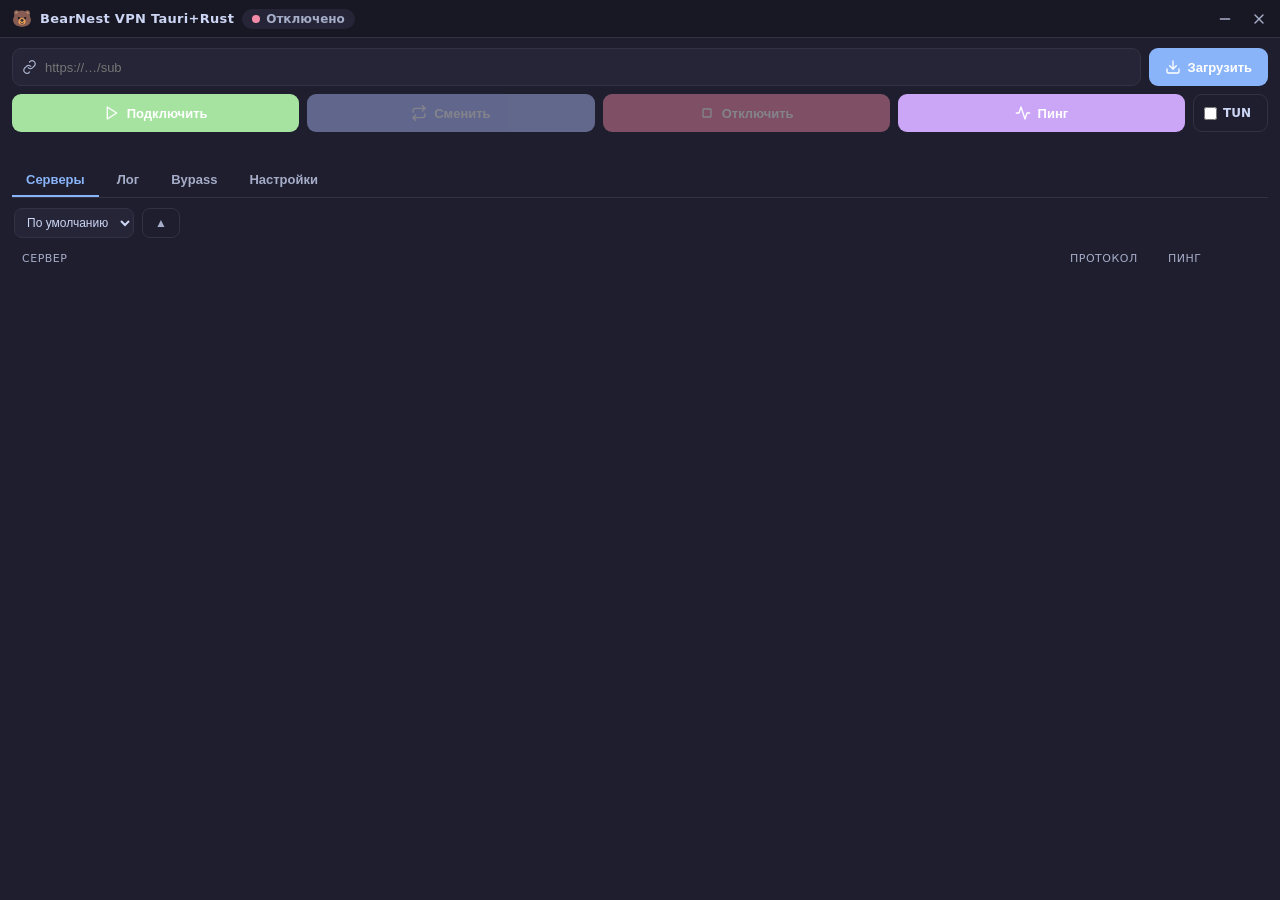
<file: src/index.html>
<!DOCTYPE html>
<html lang="ru" data-theme="dark">
<head>
  <meta charset="UTF-8" />
  <meta name="viewport" content="width=device-width, initial-scale=1.0" />
  <title>BearNest VPN Tauri+Rust</title>
  <link rel="stylesheet" href="styles.css" />
</head>
<body>
  <!-- ══ КАСТОМНЫЙ ТИТЛБАР (drag-region + иконки min/close) ══ -->
  <header class="titlebar" data-tauri-drag-region>
    <div class="tb-left" data-tauri-drag-region>
      <span class="tb-logo">🐻</span>
      <span id="tbTitle" class="tb-title" data-tauri-drag-region>BearNest VPN Tauri+Rust</span>
      <span id="statusPill" class="status-pill off" data-tip-i18n="TipCheckConn" style="cursor:pointer">
        <span class="dot"></span><span id="statusText">Отключено</span>
      </span>
    </div>
    <div class="tb-right">
      <span id="timerText" class="tb-timer"></span>
      <button id="btnMin" class="tb-btn" title="Свернуть">
        <svg viewBox="0 0 24 24"><line x1="5" y1="12" x2="19" y2="12"/></svg>
      </button>
      <button id="btnClose" class="tb-btn tb-close" title="Закрыть">
        <svg viewBox="0 0 24 24"><line x1="6" y1="6" x2="18" y2="18"/><line x1="18" y1="6" x2="6" y2="18"/></svg>
      </button>
    </div>
  </header>

  <main class="app">
    <!-- ══ ПАНЕЛЬ ПОДПИСКИ ══ -->
    <section id="subPanel" class="card sub-card" hidden>
      <div class="sub-row">
        <span id="subTitle" class="sub-title">AID VPN</span>
        <span id="subTraffic" class="sub-traffic">↑↓ —</span>
      </div>
      <div id="subExpire" class="sub-expire">—</div>
    </section>

    <!-- ══ URL + LOAD ══ -->
    <section class="url-row">
      <div class="input-wrap">
        <svg class="in-ico" viewBox="0 0 24 24"><path d="M10 13a5 5 0 0 0 7 0l3-3a5 5 0 0 0-7-7l-1 1"/><path d="M14 11a5 5 0 0 0-7 0l-3 3a5 5 0 0 0 7 7l1-1"/></svg>
        <input id="subUrl" type="text" spellcheck="false" placeholder="https://…/sub" />
      </div>
      <button id="btnLoad" class="btn btn-accent" data-tip-i18n="TipLoad">
        <svg viewBox="0 0 24 24"><path d="M21 15v4a2 2 0 0 1-2 2H5a2 2 0 0 1-2-2v-4"/><polyline points="7 10 12 15 17 10"/><line x1="12" y1="15" x2="12" y2="3"/></svg>
        <span data-i18n="BtnLoad">Загрузить</span>
      </button>
    </section>

    <!-- ══ КНОПКИ ДЕЙСТВИЙ (иконки) ══ -->
    <section class="actions">
      <button id="btnConnect" class="btn btn-connect" data-tip-i18n="TipConnect">
        <svg viewBox="0 0 24 24"><polygon points="5 3 19 12 5 21 5 3"/></svg>
        <span data-i18n="BtnConnect">Подключить</span>
      </button>
      <button id="btnSwitch" class="btn btn-switch" data-tip-i18n="TipSwitch" disabled>
        <svg viewBox="0 0 24 24"><polyline points="17 1 21 5 17 9"/><path d="M3 11V9a4 4 0 0 1 4-4h14"/><polyline points="7 23 3 19 7 15"/><path d="M21 13v2a4 4 0 0 1-4 4H3"/></svg>
        <span data-i18n="BtnSwitch">Сменить</span>
      </button>
      <button id="btnDisconnect" class="btn btn-stop" data-tip-i18n="TipDisconnect" disabled>
        <svg viewBox="0 0 24 24"><rect x="6" y="6" width="12" height="12" rx="1"/></svg>
        <span data-i18n="BtnDisconnect">Отключить</span>
      </button>
      <button id="btnPing" class="btn btn-ping" data-tip-i18n="TipPing">
        <svg viewBox="0 0 24 24"><path d="M22 12h-4l-3 9L9 3l-3 9H2"/></svg>
        <span data-i18n="BtnPing">Пинг</span>
      </button>
      <label class="tun-toggle" data-tip-i18n="TipTun">
        <input id="chkTun" type="checkbox" />
        <span>TUN</span>
        <span id="tunStatus" class="tun-status"></span>
      </label>
    </section>

    <div id="selectedServer" class="selected"></div>

    <!-- ══ ВКЛАДКИ ══ -->
    <nav class="tabs">
      <button class="tab active" data-tab="servers"><span data-i18n="TabServers">Серверы</span></button>
      <button class="tab" data-tab="log"><span data-i18n="TabLog">Лог</span></button>
      <button class="tab" data-tab="bypass"><span data-i18n="TabBypass">Bypass</span></button>
      <button class="tab" data-tab="settings"><span data-i18n="TabSettings">Настройки</span></button>
    </nav>

    <!-- Серверы -->
    <section class="panel active" data-panel="servers">
      <div class="server-toolbar">
        <select id="sortSelect" class="mini-select">
          <option value="default" data-i18n="SortDefault">По умолчанию</option>
          <option value="name" data-i18n="SortName">Имя</option>
          <option value="proto" data-i18n="SortProto">Протокол</option>
          <option value="ping" data-i18n="SortPing">Пинг</option>
        </select>
        <button id="sortDirBtn" class="btn btn-ghost btn-sm" data-tip-i18n="TipSortDir">▲</button>
      </div>
      <div class="server-head">
        <span class="col" data-sort="name"><span data-i18n="ColServer">Сервер</span><i class="ar"></i></span>
        <span class="col" data-sort="proto"><span data-i18n="ColProtocol">Протокол</span><i class="ar"></i></span>
        <span class="col" data-sort="ping"><span data-i18n="ColPing">Пинг</span><i class="ar"></i></span>
      </div>
      <ul id="serverList" class="server-list"></ul>
    </section>

    <!-- Лог -->
    <section class="panel" data-panel="log">
      <div class="log-toolbar">
        <select id="logFilter" class="mini-select">
          <option value="all" data-i18n="FilterAll">Всё</option>
          <option value="bearnest">BearNest</option>
          <option value="error">Ошибки</option>
        </select>
        <button id="btnPauseLog" class="btn btn-ghost btn-sm">
          <svg viewBox="0 0 24 24"><rect x="6" y="4" width="4" height="16"/><rect x="14" y="4" width="4" height="16"/></svg>
          <span data-i18n="BtnPause">Пауза</span>
        </button>
        <button id="btnClearLog" class="btn btn-ghost btn-sm">
          <svg viewBox="0 0 24 24"><polyline points="3 6 5 6 21 6"/><path d="M19 6v14a2 2 0 0 1-2 2H7a2 2 0 0 1-2-2V6m3 0V4a2 2 0 0 1 2-2h4a2 2 0 0 1 2 2v2"/></svg>
          <span data-i18n="BtnClear">Очистить</span>
        </button>
      </div>
      <div id="logBox" class="log-box"></div>
    </section>

    <!-- Bypass -->
    <section class="panel" data-panel="bypass">
      <div class="quick-add">
        <input id="quickDomain" type="text" spellcheck="false" placeholder="google.com" />
        <button id="btnAddDomain" class="btn btn-sm btn-accent"><span data-i18n="BtnAdd">Добавить</span></button>
      </div>
      <label class="chk-line">
        <input id="chkBypassLan" type="checkbox" checked />
        <span data-i18n="BypassLan">Локальную сеть — напрямую</span>
      </label>
      <div class="field">
        <label data-i18n="BypassDomains">Домены напрямую (по одному на строку)</label>
        <textarea id="bypassDomains" spellcheck="false" rows="5"></textarea>
      </div>
      <div class="field">
        <label data-i18n="BypassIPs">IP / CIDR напрямую</label>
        <textarea id="bypassIPs" spellcheck="false" rows="3"></textarea>
      </div>
      <div class="bypass-actions">
        <button id="btnSaveBypass" class="btn btn-accent"><span data-i18n="BtnSaveRules">Сохранить правила</span></button>
        <span id="splitStatus" class="split-status"></span>
      </div>
    </section>

    <!-- Настройки -->
    <section class="panel" data-panel="settings">
      <div class="setting-row">
        <label data-i18n="Theme">Тема</label>
        <div class="row-controls">
          <select id="themeSelect" class="mini-select">
            <option value="dark">🌙 Dark</option>
            <option value="light">☀️ Light</option>
            <option value="nord">🏔️ Nord</option>
            <option value="bear">🐻 Bear</option>
          </select>
          <button id="btnThemeEdit" class="btn btn-ghost btn-sm">
            <svg viewBox="0 0 24 24"><path d="M12 20h9"/><path d="M16.5 3.5a2.1 2.1 0 0 1 3 3L7 19l-4 1 1-4Z"/></svg>
            <span data-i18n="ThemeEdit">Редактор</span>
          </button>
          <button id="btnImportTheme" class="btn btn-ghost btn-sm icon-btn" data-tip-i18n="TipImportTheme">
            <svg viewBox="0 0 24 24"><path d="M21 15v4a2 2 0 0 1-2 2H5a2 2 0 0 1-2-2v-4"/><polyline points="7 10 12 15 17 10"/><line x1="12" y1="15" x2="12" y2="3"/></svg>
          </button>
          <button id="btnExportTheme" class="btn btn-ghost btn-sm icon-btn" data-tip-i18n="TipExportTheme">
            <svg viewBox="0 0 24 24"><path d="M21 15v4a2 2 0 0 1-2 2H5a2 2 0 0 1-2-2v-4"/><polyline points="17 8 12 3 7 8"/><line x1="12" y1="3" x2="12" y2="15"/></svg>
          </button>
          <button id="btnDelTheme" class="btn btn-ghost btn-sm icon-btn danger" data-tip-i18n="TipDelTheme" hidden>
            <svg viewBox="0 0 24 24"><polyline points="3 6 5 6 21 6"/><path d="M19 6v14a2 2 0 0 1-2 2H7a2 2 0 0 1-2-2V6m3 0V4a2 2 0 0 1 2-2h4a2 2 0 0 1 2 2v2"/></svg>
          </button>
        </div>
      </div>
      <div class="setting-row">
        <label data-i18n="Language">Язык</label>
        <div class="lang-switch" role="group" aria-label="Language">
          <button id="langRu" class="lang-btn" type="button" data-tip="Русский">
            <span class="lang-flag"><svg viewBox="0 0 640 480"><path fill="#fff" d="M0 0h640v160H0z"/><path fill="#0039a6" d="M0 160h640v160H0z"/><path fill="#d52b1e" d="M0 320h640v160H0z"/></svg></span>
            <span>RU</span>
          </button>
          <button id="langEn" class="lang-btn" type="button" data-tip="English">
            <span class="lang-flag"><svg viewBox="0 0 640 480"><path fill="#012169" d="M0 0h640v480H0z"/><path fill="#FFF" d="m75 0 244 181L562 0h78v62L400 241l240 178v61h-80L320 301 81 480H0v-60l239-178L0 64V0z"/><path fill="#C8102E" d="m424 281 216 159v40L369 281zm-184 20 6 35L54 480H0zM640 0v3L391 191l2-44L590 0zM0 0l239 176h-60L0 42z"/><path fill="#FFF" d="M241 0v480h160V0zM0 160v160h640V160z"/><path fill="#C8102E" d="M0 193v96h640v-96zM273 0v480h96V0z"/></svg></span>
            <span>EN</span>
          </button>
        </div>
      </div>
      <div class="setting-row">
        <label data-i18n="AutoConnect">Автоподключение при старте</label>
        <input id="chkAutoConnect" type="checkbox" />
      </div>
      <div class="setting-row">
        <label data-i18n="AutoSwitchFail">Автопереключение при сбое</label>
        <input id="chkAutoSwitchFail" type="checkbox" />
      </div>
      <div class="setting-row">
        <label data-i18n="BackupSettings">Настройки клиента</label>
        <div class="row-controls">
          <button id="btnImportSettings" class="btn btn-ghost btn-sm" data-tip-i18n="TipImportSettings">
            <svg viewBox="0 0 24 24"><path d="M21 15v4a2 2 0 0 1-2 2H5a2 2 0 0 1-2-2v-4"/><polyline points="7 10 12 15 17 10"/><line x1="12" y1="15" x2="12" y2="3"/></svg>
            <span data-i18n="BtnImport">Импорт</span>
          </button>
          <button id="btnExportSettings" class="btn btn-ghost btn-sm" data-tip-i18n="TipExportSettings">
            <svg viewBox="0 0 24 24"><path d="M21 15v4a2 2 0 0 1-2 2H5a2 2 0 0 1-2-2v-4"/><polyline points="17 8 12 3 7 8"/><line x1="12" y1="3" x2="12" y2="15"/></svg>
            <span data-i18n="BtnExport">Экспорт</span>
          </button>
        </div>
      </div>
    <div class="setting-row">
    <label data-i18n="LogsLabel">Логи</label>
    <button id="btnOpenLogs" class="btn btn-ghost btn-sm" data-tip-i18n="TipOpenLogs">
      <svg viewBox="0 0 24 24"><path d="M22 19a2 2 0 0 1-2 2H4a2 2 0 0 1-2-2V5a2 2 0 0 1 2-2h5l2 3h9a2 2 0 0 1 2 2z"/></svg>
      <span data-i18n="BtnOpenLogs">Открыть папку логов</span>
    </button>
  </div>
      <div class="about" id="about">BearNest • Rust + Tauri</div>
    </section>
  </main>


  <!-- ══ ТОСТ ══ -->
  <div id="toast" class="toast">
    <span id="toastIcon">✅</span><span id="toastText"></span>
  </div>

  <script src="themes.js"></script>
  <script src="i18n.js"></script>
  <script src="main.js"></script>
</body>
</html>
</file>
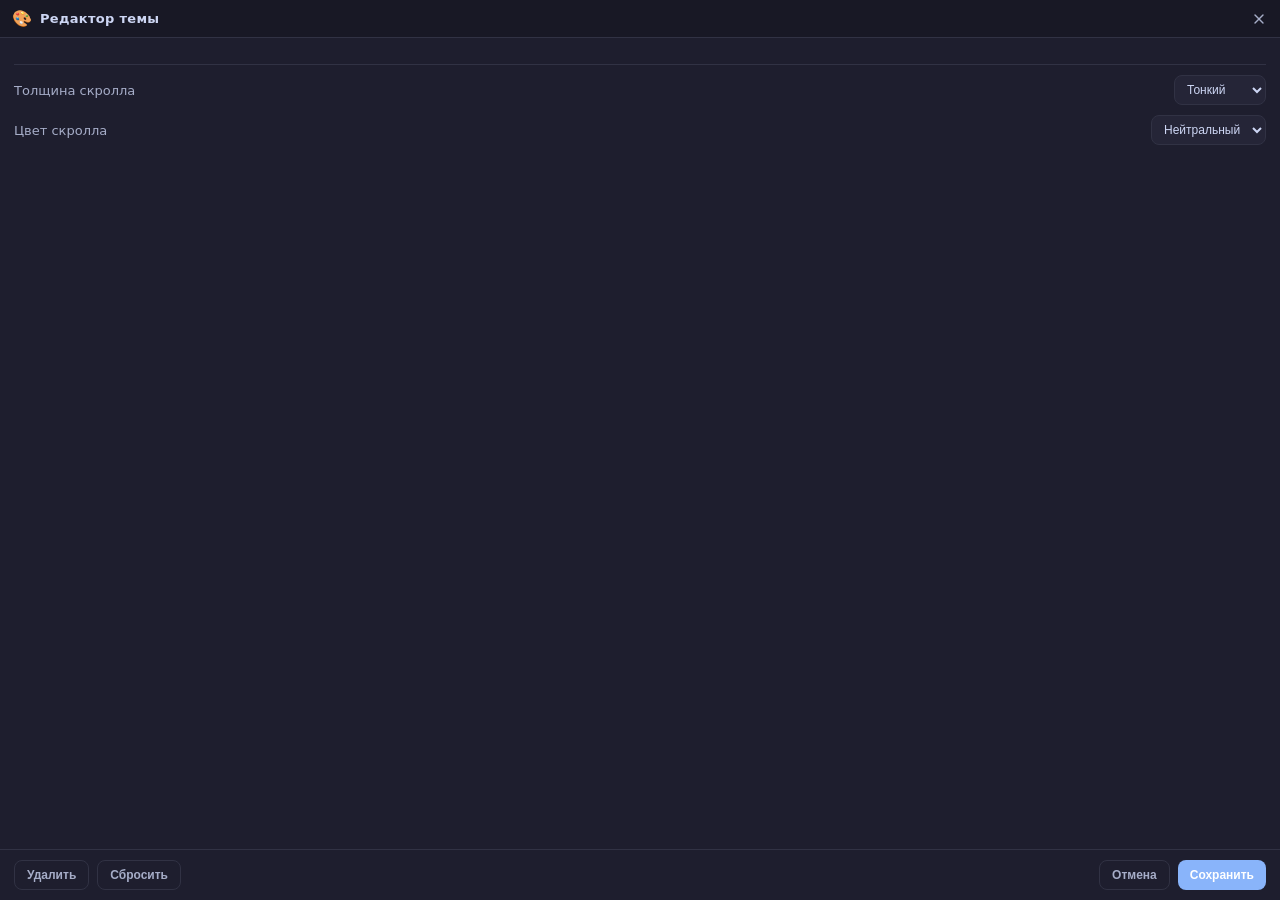
<file: src/editor.html>
<!DOCTYPE html>
<html lang="ru" data-theme="dark">
<head>
  <meta charset="UTF-8" />
  <meta name="viewport" content="width=device-width, initial-scale=1.0" />
  <title>Редактор темы</title>
  <link rel="stylesheet" href="styles.css" />
</head>
<body>
  <header class="titlebar" data-tauri-drag-region>
    <div class="tb-left" data-tauri-drag-region>
      <span class="tb-logo">🎨</span>
      <span class="tb-title" data-tauri-drag-region data-i18n="EditorTitle">Редактор темы</span>
    </div>
    <div class="tb-right">
      <button id="edClose" class="tb-btn tb-close" title="Закрыть">
        <svg viewBox="0 0 24 24"><line x1="6" y1="6" x2="18" y2="18"/><line x1="18" y1="6" x2="6" y2="18"/></svg>
      </button>
    </div>
  </header>

  <div class="ed-wrap">
    <div class="ed-body">
      <div id="edColorRows"></div>
      <div class="ed-scroll">
        <div class="ms-row">
          <span data-i18n="ScrollThickness">Толщина скролла</span>
          <select id="edSbSize" class="mini-select">
            <option value="6" data-i18n="SbThin">Тонкий</option>
            <option value="8" data-i18n="SbNormal">Обычный</option>
            <option value="12" data-i18n="SbWide">Широкий</option>
          </select>
        </div>
        <div class="ms-row">
          <span data-i18n="ScrollColor">Цвет скролла</span>
          <div class="row-controls">
            <select id="edSbColorMode" class="mini-select">
              <option value="neutral" data-i18n="SbNeutral">Нейтральный</option>
              <option value="accent" data-i18n="SbAccent">Акцент</option>
              <option value="custom" data-i18n="SbCustom">Свой</option>
            </select>
            <input id="edSbColorCustom" type="color" class="color-inp" value="#89b4fa" hidden />
          </div>
        </div>
      </div>
    </div>
    <div class="ed-foot">
      <button id="edDelete" class="btn btn-ghost btn-sm" hidden><span data-i18n="BtnDelete">Удалить</span></button>
      <button id="edReset" class="btn btn-ghost btn-sm"><span data-i18n="BtnReset">Сбросить</span></button>
      <div style="flex:1"></div>
      <button id="edCancel" class="btn btn-ghost btn-sm"><span data-i18n="BtnCancel">Отмена</span></button>
      <button id="edSave" class="btn btn-accent btn-sm"><span data-i18n="BtnSave2">Сохранить</span></button>
    </div>
  </div>

  <!-- Диалог названия темы -->
  <div id="edNameModal" class="modal-overlay" hidden>
    <div class="modal modal-sm">
      <div class="modal-head"><span data-i18n="ThemeName">Название темы</span></div>
      <div class="modal-body">
        <input id="edNameInput" class="name-inp" type="text" maxlength="24" spellcheck="false" placeholder="My Theme" />
      </div>
      <div class="modal-foot">
        <div style="flex:1"></div>
        <button id="edNameCancel" class="btn btn-ghost btn-sm"><span data-i18n="BtnCancel">Отмена</span></button>
        <button id="edNameOk" class="btn btn-accent btn-sm"><span data-i18n="BtnOk">ОК</span></button>
      </div>
    </div>
  </div>

  <!-- Ховер-превью цвета -->
  <div id="edPreview" class="color-preview" hidden><span class="cp-hex"></span></div>

  <script src="i18n.js"></script>
  <script src="editor.js"></script>
</body>
</html>
</file>
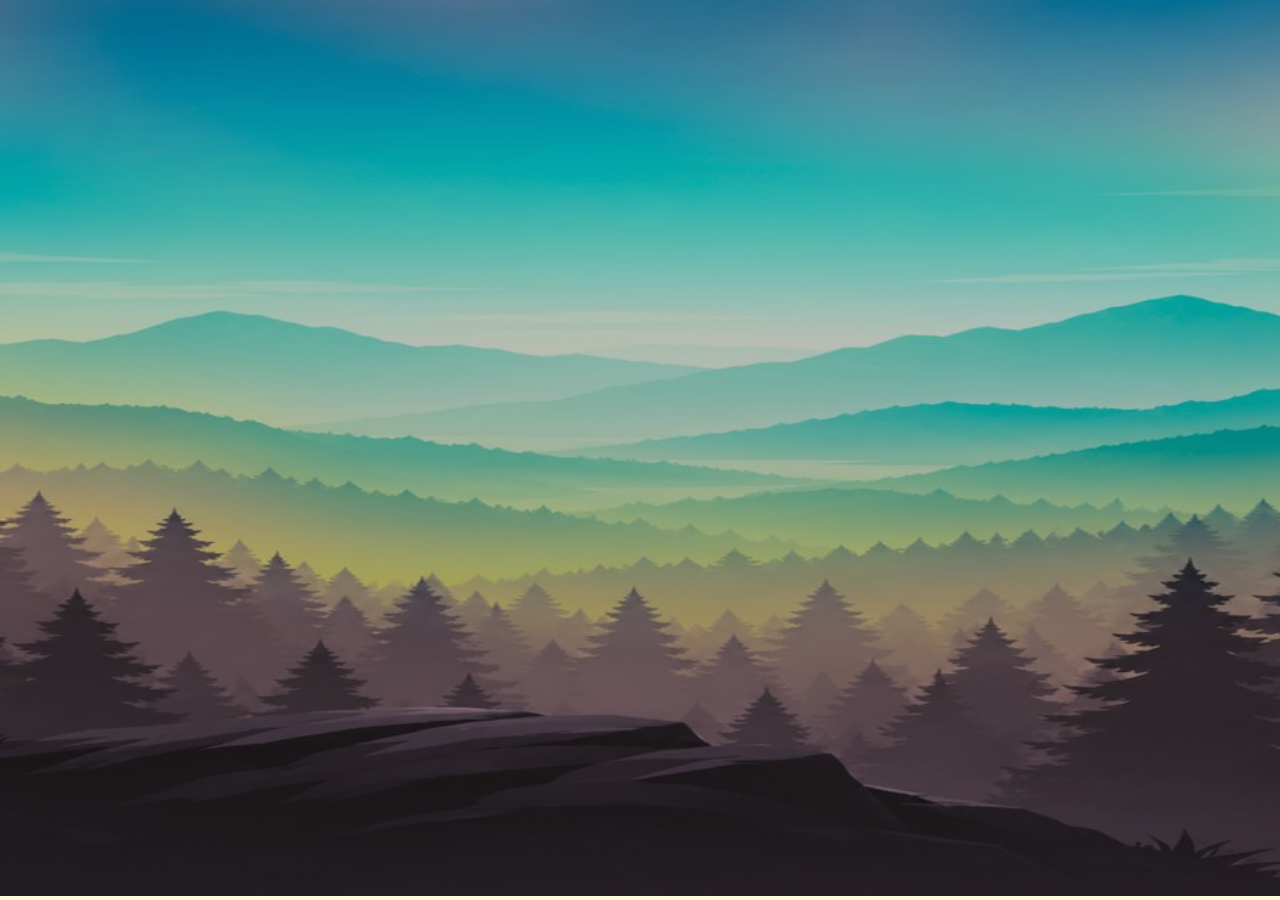
<file: src/splash.html>
<!DOCTYPE html>
<html lang="ru">
<head>
  <meta charset="UTF-8" />
  <meta name="viewport" content="width=device-width, initial-scale=1.0" />
  <title>BearNest VPN Tauri+Rust</title>
  <style>
    * { margin: 0; padding: 0; box-sizing: border-box; }
    html, body { width: 100%; height: 100%; overflow: hidden; background: #12141c; }

    /* Фон-лес на всё окно */
    .splash {
      position: relative; width: 100vw; height: 100vh;
      background: url("assets/splash-forest.jpg") center/cover no-repeat;
      display: flex; flex-direction: column; align-items: center; justify-content: center;
      font-family: "Segoe UI", system-ui, sans-serif;
      /* лёгкое затемнение снизу для читаемости названия */
    }
    .splash::after {
      content: ""; position: absolute; inset: 0;
      background: linear-gradient(180deg, rgba(10,12,20,.15) 0%, rgba(10,12,20,.45) 100%);
    }

    /* Контент поверх затемнения */
    .content {
      position: relative; z-index: 2; display: flex; flex-direction: column; align-items: center;
      /* плавное появление + исчезновение за 2.5s */
      animation: splashFade 2500ms ease-in-out forwards;
    }
    .bear {
      width: 145px; height: 145px; border-radius: 23px;
      box-shadow: 0 12px 40px rgba(0,0,0,.45);
      animation: bearPop 700ms cubic-bezier(.2,.8,.2,1) both;
    }
    .title {
      margin-top: 16px; color: rgb(254, 249, 215);  font-size: 28px; font-weight: 700; letter-spacing: .5px;
      text-shadow: 0 2px 12px rgba(0,0,0,.55);
    }
    .subtitle {
      margin-top: 4px; color: rgb(254, 249, 215); font-size: 16px; font-weight: 500;
      text-shadow: 0 1px 8px rgba(0,0,0,.5);
    }

    /* Прогресс-полоска снизу (заполняется за 2.5s) */
    .bar { position: absolute; z-index: 2; bottom: 0; left: 0; height: 4px; width: 0;
      background: rgb(254, 254, 214); animation: barGrow 1500ms linear forwards; }

    @keyframes splashFade {
      0%   { opacity: 0; }
      12%  { opacity: 1; }
      85%  { opacity: 1; }
      100% { opacity: 0; }
    }
    @keyframes bearPop {
      0% { transform: scale(.7); opacity: 0; }
      100% { transform: scale(1); opacity: 1; }
    }
    @keyframes barGrow { from { width: 0; } to { width: 100%; } }
  </style>
</head>
<body>
  <div class="splash">
    <div class="content">
      <img class="bear" src="assets/splash-bear.png" alt="BearNest" />
      <div class="title">BearNest</div>
      <div class="subtitle">VPN • Rust + Tauri</div>
    </div>
    <div class="bar"></div>
  </div>
</body>
</html>
</file>
<file: src/styles.css>
/* ============================================================================
   styles.css — компактная тема BearNest. Всё на CSS-переменных, смена темы =
   переключение data-theme на <html>. Четыре темы: dark(Catppuccin), light,
   nord, bear — соответствуют вашим Themes/*.xaml.
   ============================================================================ */

/* ── Тёмная (Catppuccin Mocha) — по умолчанию ── */
:root, [data-theme="dark"] {
  --bg:        #1e1e2e;
  --bg-2:      #181825;
  --card:      #252537;
  --card-2:    #2a2a3c;
  --text:      #cdd6f4;
  --text-dim:  #a6adc8;
  --border:    #313244;
  --accent:    #89b4fa;
  --accent-2:  #b4befe;
  --green:     #a6e3a1;
  --red:       #f38ba8;
  --yellow:    #f9e2af;
  --orange:    #fab387;
  --mauve:     #cba6f7;
  --shadow:    rgba(0,0,0,.35);
  --btn-text:  #ffffff;
}
[data-theme="light"] {
  --bg:        #eff1f5;
  --bg-2:      #e6e9ef;
  --card:      #ffffff;
  --card-2:    #f2f4f8;
  --text:      #4c4f69;
  --text-dim:  #6c6f85;
  --border:    #ccd0da;
  --accent:    #1e66f5;
  --accent-2:  #7287fd;
  --green:     #40a02b;
  --red:       #d20f39;
  --yellow:    #df8e1d;
  --orange:    #fe640b;
  --mauve:     #8839ef;
  --shadow:    rgba(0,0,0,.12);
  --btn-text:  #ffffff;
}
[data-theme="nord"] {
  --bg:        #2e3440;
  --bg-2:      #272c36;
  --card:      #3b4252;
  --card-2:    #434c5e;
  --text:      #eceff4;
  --text-dim:  #d8dee9;
  --border:    #434c5e;
  --accent:    #88c0d0;
  --accent-2:  #81a1c1;
  --green:     #a3be8c;
  --red:       #bf616a;
  --yellow:    #ebcb8b;
  --orange:    #d08770;
  --mauve:     #b48ead;
  --shadow:    rgba(0,0,0,.35);
  --btn-text:  #ffffff;
}
[data-theme="bear"] {
  --bg:        #2b2119;
  --bg-2:      #241b14;
  --card:      #3a2c20;
  --card-2:    #443426;
  --text:      #f0e6da;
  --text-dim:  #c9b8a5;
  --border:    #4a3728;
  --accent:    #e0a458;
  --accent-2:  #d98c3f;
  --green:     #a3c586;
  --red:       #e08a7a;
  --yellow:    #e8c07d;
  --orange:    #e0a458;
  --mauve:     #c9a06a;
  --shadow:    rgba(0,0,0,.4);
  --btn-text:  #ffffff;
}


 ::-webkit-scrollbar {
    width: 30px !important; 
    background-color: #c1a5ef00 !important; 
}
 ::-webkit-scrollbar-thumb {
    user-select: none !important; 
    cursor: context-menu !important;
    background-color: #c1a5ef  !important; 
    border-radius: 15px !important;
    border: 3px solid #4f3e6a ;
    height: 125px !important;
}

 ::-webkit-scrollbar-thumb:hover { 
    background-color: #29795c !important;
    border: 3px solid #42cd96 ;
 }

 ::-webkit-scrollbar-track {
    background: #22c2c200  !important;
    border-radius: 18px !important;
}
 ::-webkit-scrollbar-corner {
    background: transparent !important;
}

* { box-sizing: border-box; margin: 0; padding: 0; }

html, body {
  height: 100%;
  background: var(--bg);
  color: var(--text);
  font-family: "Segoe UI", system-ui, -apple-system, sans-serif;
  font-size: 13px;
  user-select: none;
  overflow: hidden;
}

svg { width: 16px; height: 16px; fill: none; stroke: currentColor; stroke-width: 2; stroke-linecap: round; stroke-linejoin: round; }

/* ── Титлбар ── */
.titlebar {
  height: 38px;
  display: flex; align-items: center; justify-content: space-between;
  background: var(--bg-2);
  border-bottom: 1px solid var(--border);
  padding: 0 6px 0 12px;
}
.tb-left { display: flex; align-items: center; gap: 8px; flex: 1; height: 100%; }
.tb-logo { font-size: 16px; }
.tb-title { font-weight: 600; letter-spacing: .3px; }
.tb-right { display: flex; align-items: center; gap: 4px; }
.tb-timer { color: var(--text-dim); font-variant-numeric: tabular-nums; font-size: 12px; margin-right: 6px; }
.tb-btn {
  width: 30px; height: 26px; display: grid; place-items: center;
  background: transparent; border: none; color: var(--text-dim);
  border-radius: 6px; cursor: pointer;
}
.tb-btn:hover { background: var(--card); color: var(--text); }
.tb-close:hover { background: var(--red); color: #fff; }

.status-pill {
  display: inline-flex; align-items: center; gap: 6px;
  padding: 3px 10px; border-radius: 999px; font-size: 12px; font-weight: 600;
  background: var(--card);
}
.status-pill .dot { width: 8px; height: 8px; border-radius: 50%; background: var(--red); }
.status-pill.on  { color: var(--green); }
.status-pill.on .dot { background: var(--green); box-shadow: 0 0 8px var(--green); }
.status-pill.off { color: var(--text-dim); }

/* ── Основная область ── */
.app { padding: 10px 12px; height: calc(100% - 38px); display: flex; flex-direction: column; gap: 8px; overflow: hidden; }

.card { background: var(--card); border: 1px solid var(--border); border-radius: 10px; padding: 8px 12px; }
.sub-card .sub-row { display: flex; justify-content: space-between; align-items: center; }
.sub-title { font-weight: 600; }
.sub-traffic { color: var(--accent); font-variant-numeric: tabular-nums; font-size: 12px; }
.sub-expire { color: var(--text-dim); font-size: 12px; margin-top: 2px; }

/* ── URL row ── */
.url-row { display: flex; gap: 8px; }
.input-wrap { position: relative; flex: 1; }
.in-ico { position: absolute; left: 10px; top: 50%; transform: translateY(-50%); color: var(--text-dim); width: 15px; height: 15px; }
.input-wrap input {
  width: 100%; height: 38px; padding: 0 12px 0 32px;
  background: var(--card); border: 1px solid var(--border); border-radius: 9px;
  color: var(--text); font-size: 13px; user-select: text;
}
.input-wrap input:focus { outline: none; border-color: var(--accent); }

/* ── Кнопки ── */
.btn {
  display: inline-flex; align-items: center; justify-content: center; gap: 7px;
  height: 38px; padding: 0 16px; border: none; border-radius: 9px;
  background: var(--card); color: var(--text); cursor: pointer;
  font-size: 13px; font-weight: 600; white-space: nowrap;
  transition: filter .12s, transform .04s;
}
.btn:hover:not(:disabled) { filter: brightness(1.12); }
.btn:active:not(:disabled) { transform: translateY(1px); }
.btn:disabled { opacity: .45; cursor: default; }
.btn-sm { height: 30px; padding: 0 12px; font-size: 12px; border-radius: 8px; }
.btn-accent  { background: var(--accent); color: var(--btn-text); }
.btn-connect { background: var(--green);  color: var(--btn-text); }
.btn-switch  { background: var(--accent-2); color: var(--btn-text); }
.btn-stop    { background: var(--red);    color: var(--btn-text); }
.btn-ping    { background: var(--mauve);  color: var(--btn-text); }
.btn-ghost   { background: transparent; border: 1px solid var(--border); color: var(--text-dim); }
.btn-ghost.paused { border-color: var(--yellow); color: var(--yellow); }

.actions { display: flex; gap: 8px; align-items: center; flex-wrap: wrap; }
.actions .btn { flex: 1; min-width: 92px; }
.tun-toggle {
  display: inline-flex; align-items: center; gap: 6px; cursor: pointer;
  padding: 0 10px; height: 38px; border: 1px solid var(--border); border-radius: 9px;
  font-weight: 600; font-size: 12px;
}
.tun-toggle input { accent-color: var(--accent); }
.tun-status { color: var(--green); font-size: 11px; }

.selected { color: var(--accent); font-size: 12px; min-height: 16px; padding-left: 2px; }

/* ── Вкладки ── */
.tabs { display: flex; gap: 4px; border-bottom: 1px solid var(--border); }
.tab {
  background: transparent; border: none; color: var(--text-dim);
  padding: 8px 14px; cursor: pointer; font-size: 13px; font-weight: 600;
  border-bottom: 2px solid transparent;
}
.tab:hover { color: var(--text); }
.tab.active { color: var(--accent); border-bottom-color: var(--accent); }

.panel { display: none; flex: 1; min-height: 0; overflow: auto; }
.panel.active { display: block; }
/* Лог: панель — flex-колонка на всю высоту; тулбар закреплён, скроллится ТОЛЬКО лог */
.panel[data-panel="log"].active { display: flex; flex-direction: column; overflow: hidden; }
.panel[data-panel="log"] .log-toolbar { flex: 0 0 auto; }

/* ── Серверы ── */
.server-head {
  display: grid; grid-template-columns: 1fr 90px 90px; gap: 8px;
  padding: 6px 10px; color: var(--text-dim); font-size: 11px; text-transform: uppercase; letter-spacing: .5px;
}
.server-list { list-style: none; }
.server-item {
  display: grid; grid-template-columns: 1fr 90px 90px; gap: 8px; align-items: center;
  padding: 9px 10px; border-radius: 8px; cursor: pointer; border: 1px solid transparent;
}
.server-item:hover { background: var(--card); }
.server-item.selected { background: var(--card); border-color: var(--accent); }
.server-item.connected { background: var(--card); border-color: var(--accent); }
.server-item.connected .s-name { font-weight: 700; color: var(--text); }
.s-flag {
  display: inline-block; width: 20px; height: 15px; margin-right: 8px;
  vertical-align: middle; border-radius: 2px; overflow: hidden; box-shadow: 0 0 0 1px var(--border);
}
.s-flag svg { width: 100%; height: 100%; display: block; }
.s-badge {
  display: inline-block; min-width: 20px; height: 15px; line-height: 15px; text-align: center;
  margin-right: 8px; padding: 0 3px; font-size: 9px; font-weight: 700; border-radius: 3px;
  background: var(--card-2); color: var(--text-dim); vertical-align: middle;
}
.s-dot {
  display: inline-block; width: 9px; height: 9px; border-radius: 50%;
  margin-right: 8px; vertical-align: middle; box-sizing: border-box;
  background: transparent; border: 2px solid transparent;
}
.server-item.selected .s-dot { border-color: var(--accent); }              /* выбран — кольцо */
.server-item.connected .s-dot { background: var(--green); border-color: var(--green); box-shadow: 0 0 8px var(--green); } /* подключён — 🟢 */
.server-item .s-name { overflow: hidden; text-overflow: ellipsis; white-space: nowrap; }
.server-item .s-proto { color: var(--text-dim); font-size: 12px; }
.server-item .s-ping { font-variant-numeric: tabular-nums; font-size: 12px; }

/* ── Лог ── */
.log-toolbar { display: flex; gap: 8px; align-items: center; padding: 4px 0 8px; }
.mini-select {
  height: 30px; background: var(--card); color: var(--text);
  border: 1px solid var(--border); border-radius: 8px; padding: 0 8px; font-size: 12px;
}
.log-box {
  background: var(--bg-2); border: 1px solid var(--border); border-radius: 9px;
  padding: 8px 10px; font-family: "Cascadia Code", Consolas, monospace; font-size: 11.5px;
  line-height: 1.55; flex: 1 1 auto; min-height: 0; overflow: auto; user-select: text;
}
.log-line { white-space: pre-wrap; word-break: break-all; }
.log-line .log-ts { color: var(--text-dim); opacity: .75; margin-right: 6px; font-variant-numeric: tabular-nums; }
.log-line.err { color: var(--red); }
.log-line.ok  { color: var(--green); }
.log-line.bn  { color: var(--accent); }

/* ── Bypass ── */
.quick-add { display: flex; gap: 8px; margin-bottom: 8px; }
.quick-add input {
  flex: 1; height: 30px; padding: 0 10px; background: var(--card);
  border: 1px solid var(--border); border-radius: 8px; color: var(--text); user-select: text;
}
.chk-line { display: flex; align-items: center; gap: 8px; margin: 6px 0 10px; cursor: pointer; }
.chk-line input, .setting-row input[type=checkbox] { accent-color: var(--accent); width: 16px; height: 16px; }
.field { margin-bottom: 10px; }
.field label { display: block; color: var(--text-dim); font-size: 12px; margin-bottom: 4px; }
textarea {
  width: 100%; background: var(--bg-2); border: 1px solid var(--border); border-radius: 8px;
  color: var(--text); padding: 8px 10px; font-family: "Cascadia Code", Consolas, monospace;
  font-size: 12px; resize: vertical; user-select: text;
}
textarea:focus { outline: none; border-color: var(--accent); }
.bypass-actions { display: flex; gap: 12px; align-items: center; }
.split-status { color: var(--green); font-size: 12px; }

/* ── Настройки ── */
.setting-row { display: flex; justify-content: space-between; align-items: center; padding: 10px 4px; border-bottom: 1px solid var(--border); }
.about { margin-top: 14px; color: var(--text-dim); font-size: 11px; text-align: center; }

/* ── Переключатель языка: две цветные кнопки с SVG-флагами ── */
/* (эмодзи-флаги в <option> на Windows рисуются как обычные буквы — поэтому SVG) */
.lang-switch { display: inline-flex; gap: 8px; }
.lang-btn {
  display: inline-flex; align-items: center; gap: 7px; height: 30px; padding: 0 10px;
  background: var(--card-2); color: var(--text); border: 1px solid var(--border);
  border-radius: 8px; cursor: pointer; font-size: 12px; font-weight: 700;
  transition: border-color .12s, filter .12s;
}
.lang-btn:hover { border-color: var(--accent); filter: brightness(1.1); }
.lang-btn.active { border-color: var(--accent); background: var(--accent); color: var(--btn-text); }
.lang-flag { display: inline-block; width: 20px; height: 15px; border-radius: 2px; overflow: hidden; box-shadow: 0 0 0 1px var(--border); }
.lang-flag svg { width: 100%; height: 100%; display: block; }

/* ── Тост ── */
.toast {
  position: fixed; bottom: 18px; left: 50%; transform: translate(-50%, 30px);
  background: var(--card); border: 1px solid var(--border); border-radius: 12px;
  padding: 10px 16px; display: flex; align-items: center; gap: 10px;
  box-shadow: 0 8px 30px var(--shadow); opacity: 0; pointer-events: none;
  transition: opacity .2s, transform .2s; font-weight: 600; z-index: 100;
}
.toast.show { opacity: 1; transform: translate(-50%, 0); }

/* Скроллбары */
::-webkit-scrollbar {
   width: var(--sb-size, 8px); height: var(--sb-size, 8px); }
::-webkit-scrollbar-thumb {
   background: var(--sb-thumb, var(--border)); border-radius: 8px; }
::-webkit-scrollbar-track { 
  background: transparent; }

/* ── Редактор темы: строки-контролы, цвет-инпут, модалка ── */
.row-controls { display: flex; gap: 8px; align-items: center; flex-wrap: wrap; justify-content: flex-end; }
.color-inp {
  width: 34px; height: 26px; padding: 0; border: 1px solid var(--border);
  border-radius: 6px; background: var(--card); cursor: pointer;
}
.hex-inp {
  width: 92px; height: 28px; background: var(--bg-2); border: 1px solid var(--border);
  border-radius: 6px; color: var(--text); padding: 0 8px; user-select: text;
  font-family: "Cascadia Code", Consolas, monospace; font-size: 12px; text-transform: lowercase;
}
.hex-inp:focus, .color-inp:focus { outline: none; border-color: var(--accent); }

.modal-overlay {
  position: fixed; inset: 0; background: rgba(0,0,0,.45);
  display: flex; align-items: center; justify-content: center; z-index: 200;
}
/* атрибут hidden должен перекрывать display:flex, иначе модалка не закрывается */
.modal-overlay[hidden] { display: none; }
.modal {
  width: 360px; max-width: 92vw; background: var(--card);
  border: 1px solid var(--border); border-radius: 14px;
  box-shadow: 0 20px 60px var(--shadow); overflow: hidden;
}
.modal-head {
  display: flex; align-items: center; justify-content: space-between;
  padding: 12px 14px; border-bottom: 1px solid var(--border); font-weight: 600;
}
.modal-body { padding: 12px 14px; display: flex; flex-direction: column; gap: 10px; max-height: 60vh; overflow: auto; }
.color-row { display: flex; align-items: center; gap: 10px; }
.color-row span { flex: 1; color: var(--text-dim); font-size: 13px; }
.modal-foot { display: flex; align-items: center; gap: 8px; padding: 12px 14px; border-top: 1px solid var(--border); }

/* ── Секция скролла и диалог имени в редакторе тем ── */
.modal-scroll { padding: 4px 14px 12px; border-top: 1px solid var(--border); 
  display: flex; flex-direction: column; gap: 10px; }
.ms-row { display: flex; align-items: center; justify-content: space-between; 
  gap: 10px; }
.ms-row > span { color: var(--text-dim); font-size: 13px; }
.modal-sm { width: 300px; }
.name-inp {
  width: 100%; height: 34px; background: var(--bg-2); border: 1px solid var(--border);
  border-radius: 8px; color: var(--text); padding: 0 10px; font-size: 14px; user-select: text;
}
.name-inp:focus { outline: none; border-color: var(--accent); }

/* ── Плавающая (перетаскиваемая) модалка редактора ── */
.modal-overlay.floating { background: transparent; pointer-events: none; display: block; }
.modal-overlay.floating[hidden] { display: none; } /* hidden должен перекрывать floating */
.modal-overlay.floating .modal { pointer-events: auto; position: absolute; box-shadow: 0 24px 70px var(--shadow); }
.modal-head { cursor: move; user-select: none; }

/* ── Сортировка серверов ── */
.server-toolbar { display: flex; gap: 8px; align-items: center; padding: 2px 2px 8px; }
.server-head .col { cursor: pointer; user-select: none; display: inline-flex; align-items: center; }
.server-head .col:hover { color: var(--text); }
.server-head .col .ar { font-style: normal; color: var(--accent); font-size: 10px; }

/* ── Ховер-превью цвета ── */
.color-preview {
  position: fixed; width: 74px; height: 40px; border-radius: 8px;
  border: 2px solid var(--border); box-shadow: 0 8px 24px var(--shadow);
  z-index: 300; pointer-events: none; display: flex; align-items: flex-end; justify-content: center;
}
.color-preview .cp-hex {
  font-family: "Cascadia Code", Consolas, monospace; font-size: 10px;
  background: rgba(0,0,0,.55); color: #fff; padding: 1px 4px; border-radius: 4px; margin-bottom: 3px;
}
.color-preview[hidden] { display: none; }

/* ── Окно редактора темы (editor.html) ── */
.ed-wrap { display: flex; flex-direction: column; height: calc(100% - 38px); }
.ed-body { flex: 1; overflow: auto; padding: 12px 14px; display: flex; flex-direction: column; gap: 10px; }
.ed-scroll { border-top: 1px solid var(--border); padding-top: 10px; margin-top: 4px; display: flex; flex-direction: column; gap: 10px; }
.ed-foot { display: flex; gap: 8px; align-items: center; padding: 10px 14px; border-top: 1px solid var(--border); }

/* ── Группы в редакторе тем + корзина удаления темы ── */
.grp-title { margin: 12px 2px 2px; color: var(--text-dim); font-size: 10px; letter-spacing: .6px; text-transform: uppercase; }
.grp-title:first-child { margin-top: 0; }
.icon-btn { width: 30px; height: 30px; padding: 0; display: grid; place-items: center; }
.icon-btn.danger:hover { border-color: var(--red); color: var(--red); }

/* Глобальный тултип, который создается в body */
.global-tooltip {
  position: fixed; /* Вырывает из любого overflow */
  z-index: 99999999 !important; /* Всегда выше всех окон и элементов */
  pointer-events: none; /* Чтобы не мешал кликам */
  background: var(--bg-2);
  color: var(--text);
  border: 1px solid var(--border);
  padding: 4px 8px;
  border-radius: 6px;
  font-size: 11px;
  font-weight: 600;
  white-space: nowrap;
  box-shadow: 0 6px 20px var(--shadow);
  opacity: 0;
  transition: opacity 0.15s ease; /* Плавное появление */
}

.global-tooltip.visible {
  opacity: 1;
}

/* ── Мультиподписка: сворачиваемые группы подписок ── */
/* heads НЕ sticky: несколько «прилипших» заголовков с top:0 перекрывали друг
   друга при прокрутке (визуальный баг «съезжающих» свёрнутых подписок). */
.sub-head {
  display: grid; grid-template-columns: 18px 1fr auto auto; gap: 8px; align-items: center;
  padding: 8px 10px; margin-top: 6px; border-radius: 8px; cursor: pointer;
  background: var(--card); border: 1px solid var(--border);
}
.sub-head + .sub-head, .sub-head + .sub-server-item { margin-top: 6px; }
.sub-head:first-child { margin-top: 0; }
.sub-head:hover { border-color: var(--accent); }
.sub-head.disabled { opacity: 0.62; }
.sub-chev { display: inline-flex; color: var(--text-dim); transition: transform .15s; }
.sub-chev svg { width: 14px; height: 14px; }
.sub-head:not(.collapsed) .sub-chev { transform: rotate(90deg); }
.sub-name { font-weight: 700; overflow: hidden; text-overflow: ellipsis; white-space: nowrap; }
.sub-name.busy::after { content: " …"; color: var(--accent); }
.sub-meta { color: var(--text-dim); font-size: 11px; white-space: nowrap; }
.sub-actions { display: inline-flex; gap: 4px; }
.sub-btn {
  width: 26px; height: 26px; padding: 0; display: grid; place-items: center;
  background: transparent; border: 1px solid transparent; border-radius: 6px;
  color: var(--text-dim); cursor: pointer;
}
.sub-btn:hover { border-color: var(--border); color: var(--text); background: var(--card-2); }
.sub-btn.on { color: var(--green); }
.sub-btn.on:hover { border-color: var(--green); color: var(--green); }
.sub-btn.danger:hover { border-color: var(--red); color: var(--red); }
.sub-btn svg { width: 13px; height: 13px; }
.sub-server-item { margin-left: 14px; }
.sub-server-item.disabled { opacity: 0.45; }
</file>
